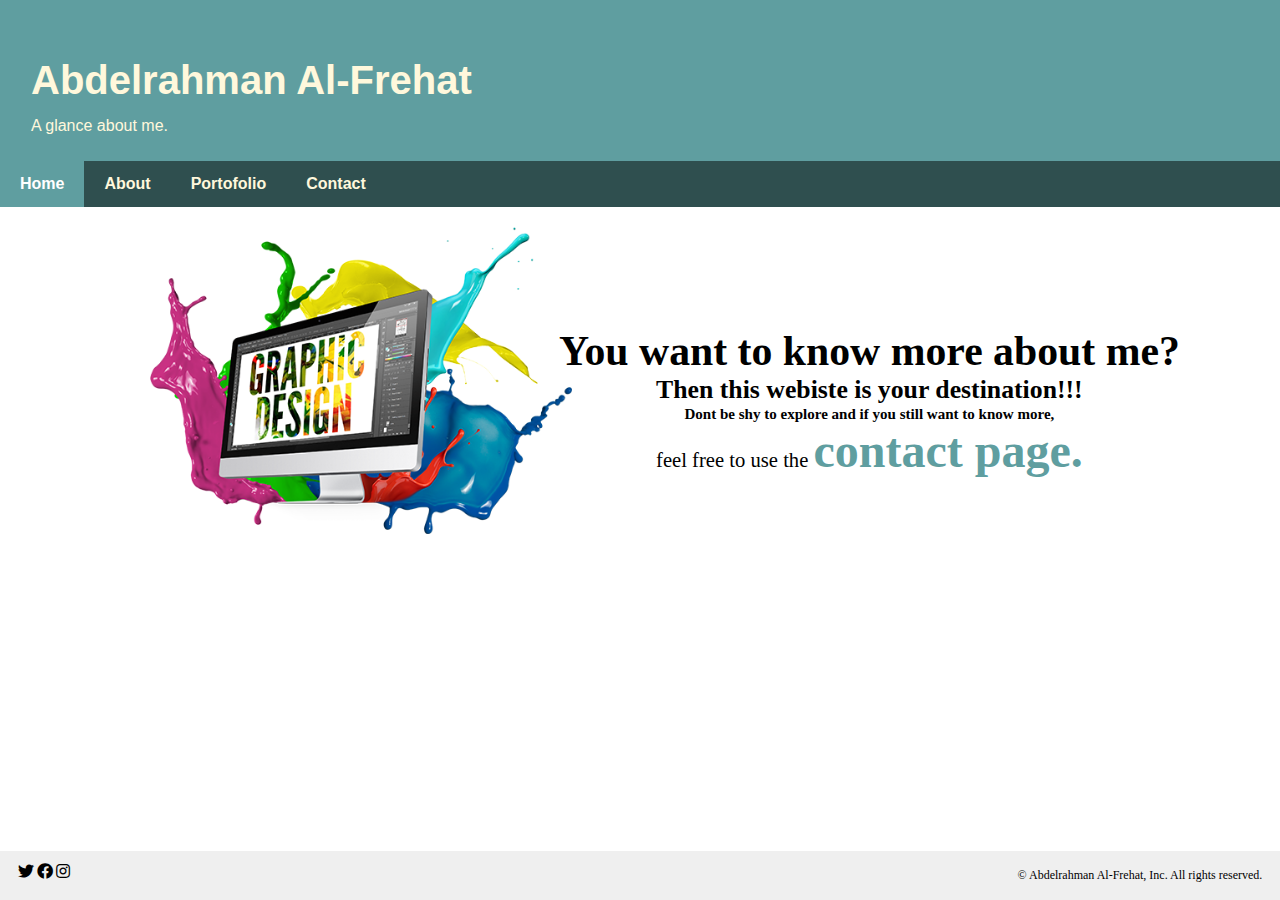
<file: index.html>
<!DOCTYPE html>
<html lang="en">
<head>
<title>Abdelrahman Al-Frehat</title>
<meta charset="UTF-8">
<meta name="viewport" content="width=device-width, initial-scale=1">
<link rel="stylesheet" type="text/css" href="css/style.css">
<link rel="stylesheet" href="https://cdnjs.cloudflare.com/ajax/libs/font-awesome/5.15.4/css/all.min.css" integrity="sha512-1ycn6IcaQQ40/MKBW2W4Rhis/DbILU74C1vSrLJxCq57o941Ym01SwNsOMqvEBFlcgUa6xLiPY/NS5R+E6ztJQ==" crossorigin="anonymous" referrerpolicy="no-referrer" />
</head>
<body>
<div class="header">
  <h1>Abdelrahman Al-Frehat</h1><p class="HomeHeaderText">A glance about me.</p>
</div>

<div class="navbar">
  <a class="activenav" href="index.html">Home</a>
  <a href="about.html">About</a>
  <a href="portofolio.html">Portofolio</a>
  <a href="contact.html">Contact</a>
</div>
 <div class="main">
   <img src="media/wphp.png" class="introimg">
   <div class="introdiv">
   	<label class="intro1">You want to know more about me?</label><br>
   	<label class="intro2">Then this webiste is your destination!!!</label><br>
   	<label class="intro3">Dont be shy to explore and if you still want to know more,</label><br>
   	<label class="intro4">feel free to use the </label><a class="intro5" href="contact.html">contact page.</a>
   </div>
  </div>

<div class="footer">
<div class="SMIcons">
  <a target="_blank" href="https://twitter.com/aboodfrehatt?lang=en"><i class="fab fa-twitter fa-lg"></i></a>
  <a target="_blank" href="https://web.facebook.com/abood.frehat"><i class="fab fa-facebook fa-lg"></i></a>
  <a target="_blank" href="https://www.instagram.com/abd_frehat/"><i class="fab fa-instagram fa-lg"></i></a>
  </div>
  <p class ="footerINC">© Abdelrahman Al-Frehat, Inc. All rights reserved.</p>
</div>

</body>
</html>
</file>
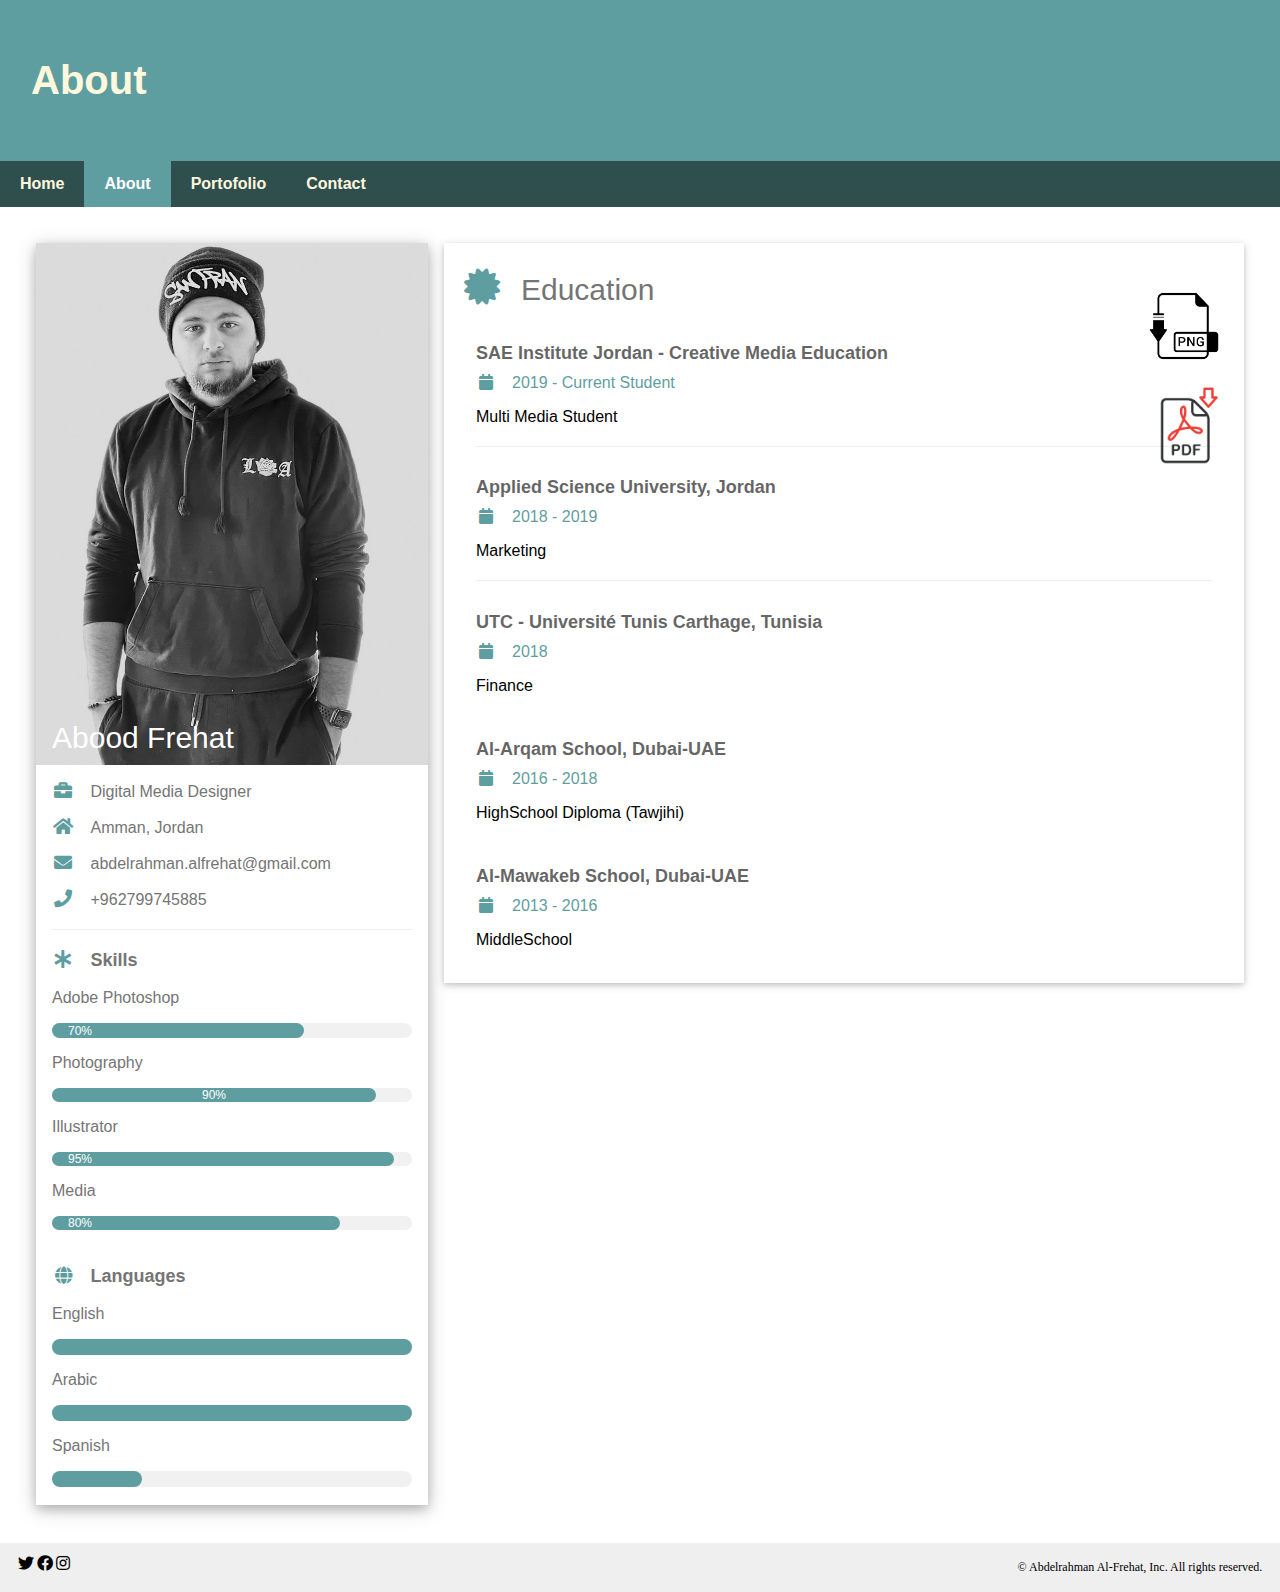
<file: about.html>
<!DOCTYPE html>
<html lang="en">
<head>
<title>About</title>
<meta charset="UTF-8">
<meta name="viewport" content="width=device-width, initial-scale=1">
<link rel="stylesheet" href="css/w3shoolsCSS.css">
<link rel='stylesheet' href='https://fonts.googleapis.com/css?family=Roboto'>
<link rel="stylesheet" href="https://cdnjs.cloudflare.com/ajax/libs/font-awesome/4.7.0/css/font-awesome.min.css">
<link rel="stylesheet" type="text/css" href="css/style.css">
<link rel="stylesheet" href="https://cdnjs.cloudflare.com/ajax/libs/font-awesome/5.15.4/css/all.min.css" integrity="sha512-1ycn6IcaQQ40/MKBW2W4Rhis/DbILU74C1vSrLJxCq57o941Ym01SwNsOMqvEBFlcgUa6xLiPY/NS5R+E6ztJQ==" crossorigin="anonymous" referrerpolicy="no-referrer" />

</head>
<body>
<div class="header">
  <h1>About</h1>
</div>

<div class="navbar">
  <a href="index.html">Home</a>
  <a class="activenav" href="about.html">About</a>
  <a href="portofolio.html">Portofolio</a>
  <a href="contact.html">Contact</a>
</div>
<div class="main">
<div class="DownloadDIV">
<a href="media/CV.png" target="_blank"><img class="DownloadICON1" src="media/PNGICO.png"></a>
<br><br>
<a href="media/CV.pdf" target="_blank"><img class="DownloadICON2" src="media/PDFICO.png"></a>
</div>
 <div class="w3-content w3-margin-top" style="max-width:1400px;">


  <div class="w3-row-padding">

    <div class="w3-third">
    
      <div class="w3-white w3-text-grey w3-card-4">
        <div class="w3-display-container">
          <img src="media/abood.jpeg" style="width:100%" alt="Avatar">
          <div class="w3-display-bottomleft w3-container w3-text-black">
            <h2 class="aboutpagename">Abood Frehat</h2>
          </div>
        </div>
        <div class="w3-container">
          <p><i class="fa fa-briefcase fa-fw w3-margin-right w3-large w3-text-teal"></i>Digital Media Designer</p>
          <p><i class="fa fa-home fa-fw w3-margin-right w3-large w3-text-teal"></i>Amman, Jordan</p>
          <p><i class="fa fa-envelope fa-fw w3-margin-right w3-large w3-text-teal"></i>abdelrahman.alfrehat@gmail.com</p>
          <p><i class="fa fa-phone fa-fw w3-margin-right w3-large w3-text-teal"></i>+962799745885</p>
          <hr>

          <p class="w3-large"><b><i class="fa fa-asterisk fa-fw w3-margin-right w3-text-teal"></i>Skills</b></p>
          <p>Adobe Photoshop</p>
          <div class="w3-light-grey w3-round-xlarge w3-small">
            <div class="w3-container w3-center w3-round-xlarge w3-teal" style="width:70%">70%</div>
          </div>
          <p>Photography</p>
          <div class="w3-light-grey w3-round-xlarge w3-small">
            <div class="w3-container w3-center w3-round-xlarge w3-teal" style="width:90%">
              <div class="w3-center w3-text-white">90%</div>
            </div>
          </div>
          <p>Illustrator</p>
          <div class="w3-light-grey w3-round-xlarge w3-small">
            <div class="w3-container w3-center w3-round-xlarge w3-teal" style="width:95%">95%</div>
          </div>
          <p>Media</p>
          <div class="w3-light-grey w3-round-xlarge w3-small">
            <div class="w3-container w3-center w3-round-xlarge w3-teal" style="width:80%">80%</div>
          </div>
          <br>

          <p class="w3-large w3-text-theme"><b><i class="fa fa-globe fa-fw w3-margin-right w3-text-teal"></i>Languages</b></p>
          <p>English</p>
          <div class="w3-light-grey w3-round-xlarge">
            <div class="w3-round-xlarge w3-teal" style="height:16px;width:100%"></div>
          </div>
          <p>Arabic</p>
          <div class="w3-light-grey w3-round-xlarge">
            <div class="w3-round-xlarge w3-teal" style="height:16px;width:100%"></div>
          </div>
          <p>Spanish</p>
          <div class="w3-light-grey w3-round-xlarge">
            <div class="w3-round-xlarge w3-teal" style="height:16px;width:25%"></div>
          </div>
          <br>
        </div>
      </div><br>

    </div>

    <div class="w3-twothird">

      <div class="w3-container w3-card w3-white">
        <h2 class="w3-text-grey w3-padding-16"><i class="fa fa-certificate fa-fw w3-margin-right w3-xxlarge w3-text-teal"></i>Education</h2>
        <div class="w3-container">
          <h5 class="w3-opacity"><b>SAE Institute Jordan - Creative Media Education </b></h5>
          <h6 class="w3-text-teal"><i class="fa fa-calendar fa-fw w3-margin-right"></i>2019 - Current Student</h6>
          <p>Multi Media Student </p>
          <hr>
        </div>
        <div class="w3-container">
          <h5 class="w3-opacity"><b>Applied Science University, Jordan</b></h5>
          <h6 class="w3-text-teal"><i class="fa fa-calendar fa-fw w3-margin-right"></i>2018 - 2019</h6>
          <p>Marketing</p>
          <hr>
        </div>
        <div class="w3-container">
          <h5 class="w3-opacity"><b>UTC - Université Tunis Carthage, Tunisia</b></h5>
          <h6 class="w3-text-teal"><i class="fa fa-calendar fa-fw w3-margin-right"></i>2018</h6>
          <p>Finance </p><br>
        </div>
        <div class="w3-container">
          <h5 class="w3-opacity"><b>Al-Arqam School, Dubai-UAE</b></h5>
          <h6 class="w3-text-teal"><i class="fa fa-calendar fa-fw w3-margin-right"></i>2016 - 2018</h6>
          <p>HighSchool Diploma (Tawjihi) </p><br>
        </div>
        <div class="w3-container">
          <h5 class="w3-opacity"><b>Al-Mawakeb School, Dubai-UAE</b></h5>
          <h6 class="w3-text-teal"><i class="fa fa-calendar fa-fw w3-margin-right"></i>2013 - 2016</h6>
          <p>MiddleSchool </p><br>
        </div>
      </div>

    </div>
    
  </div>
  
</div>
</div>
<div class="footer">
<div class="SMIcons">
  <a target="_blank" href="https://twitter.com/aboodfrehatt?lang=en"><i class="fab fa-twitter fa-lg"></i></a>
  <a target="_blank" href="https://web.facebook.com/abood.frehat"><i class="fab fa-facebook fa-lg"></i></a>
  <a target="_blank" href="https://www.instagram.com/abd_frehat/"><i class="fab fa-instagram fa-lg"></i></a>
  </div>
  <p class ="footerINC">© Abdelrahman Al-Frehat, Inc. All rights reserved.</p>
</div>

</body>
</html>
</file>
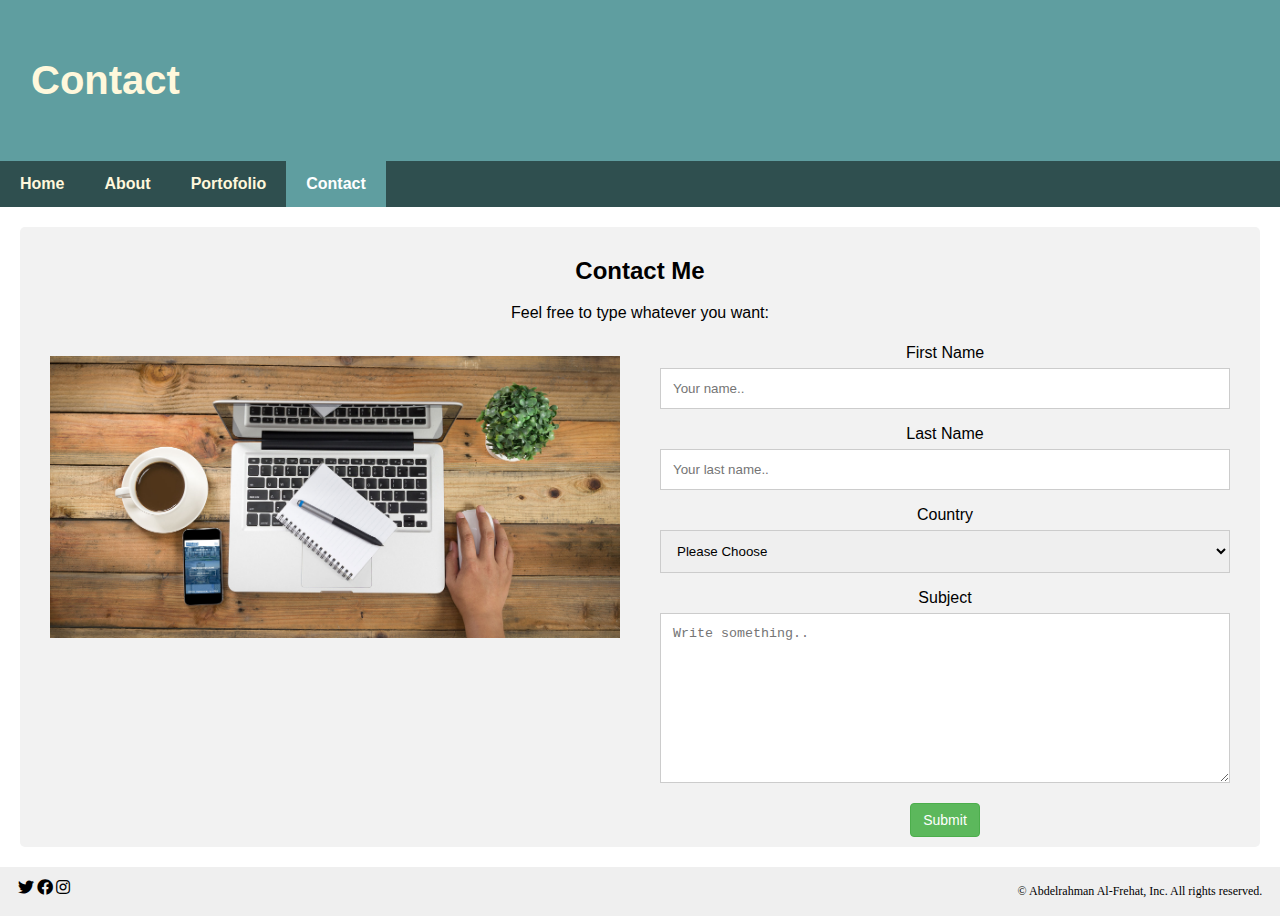
<file: contact.html>
<!DOCTYPE html>
<html lang="en">
<head>
<title>Contact</title>
<meta charset="UTF-8">
<meta name="viewport" content="width=device-width, initial-scale=1">
<link rel="stylesheet" type="text/css" href="css/style.css">
<link rel="stylesheet" href="https://cdnjs.cloudflare.com/ajax/libs/font-awesome/5.15.4/css/all.min.css" integrity="sha512-1ycn6IcaQQ40/MKBW2W4Rhis/DbILU74C1vSrLJxCq57o941Ym01SwNsOMqvEBFlcgUa6xLiPY/NS5R+E6ztJQ==" crossorigin="anonymous" referrerpolicy="no-referrer" />
</head>
<body>
<script>
function addtosubject() {
F_name=document.getElementById('fname').value;
L_name=document.getElementById('lname').value;
Country=document.getElementById('country').value;
spaces='\r\n\r\n\r\n\r\n\r\n\r\n\r\n\r\n';
subjecttext=spaces + "Best Regards, " + F_name +" "+ L_name + " from " + Country;
document.getElementById('subject').value=subjecttext;
}
</script>
<div class="header">
  <h1>Contact</h1>
</div>

<div class="navbar">
  <a href="index.html">Home</a>
  <a href="about.html">About</a>
  <a href="portofolio.html">Portofolio</a>
  <a class="activenav" href="contact.html">Contact</a>
</div>
 <div class="main">
   <div class="container">
  <div style="text-align:center">
    <h2>Contact Me</h2>
    <p>Feel free to type whatever you want:</p>
  </div>
  <div class="row">
    <div class="column">
      <img src="media/contact.jpg" class="ContactImg">
    </div>
    <div class="column">
      <form action="thanks.html" method="POST" onsubmit="document.getElementById('submitbutton').disabled=true;return true;">
        <label for="fname">First Name</label>
        <input type="text" id="fname" name="firstname" placeholder="Your name.." onchange="addtosubject();" required>
        <label for="lname">Last Name</label>
        <input type="text" id="lname" name="lastname" placeholder="Your last name.." onchange="addtosubject();" required>
        <label for="country">Country</label>
        <select id="country" name="country" onchange="addtosubject();" required>
          <option value="">Please Choose</option>
          <option value="Afganistan">Afghanistan</option>
   <option value="Albania">Albania</option>
   <option value="Algeria">Algeria</option>
   <option value="American Samoa">American Samoa</option>
   <option value="Andorra">Andorra</option>
   <option value="Angola">Angola</option>
   <option value="Anguilla">Anguilla</option>
   <option value="Antigua & Barbuda">Antigua & Barbuda</option>
   <option value="Argentina">Argentina</option>
   <option value="Armenia">Armenia</option>
   <option value="Aruba">Aruba</option>
   <option value="Australia">Australia</option>
   <option value="Austria">Austria</option>
   <option value="Azerbaijan">Azerbaijan</option>
   <option value="Bahamas">Bahamas</option>
   <option value="Bahrain">Bahrain</option>
   <option value="Bangladesh">Bangladesh</option>
   <option value="Barbados">Barbados</option>
   <option value="Belarus">Belarus</option>
   <option value="Belgium">Belgium</option>
   <option value="Belize">Belize</option>
   <option value="Benin">Benin</option>
   <option value="Bermuda">Bermuda</option>
   <option value="Bhutan">Bhutan</option>
   <option value="Bolivia">Bolivia</option>
   <option value="Bonaire">Bonaire</option>
   <option value="Bosnia & Herzegovina">Bosnia & Herzegovina</option>
   <option value="Botswana">Botswana</option>
   <option value="Brazil">Brazil</option>
   <option value="British Indian Ocean Ter">British Indian Ocean Ter</option>
   <option value="Brunei">Brunei</option>
   <option value="Bulgaria">Bulgaria</option>
   <option value="Burkina Faso">Burkina Faso</option>
   <option value="Burundi">Burundi</option>
   <option value="Cambodia">Cambodia</option>
   <option value="Cameroon">Cameroon</option>
   <option value="Canada">Canada</option>
   <option value="Canary Islands">Canary Islands</option>
   <option value="Cape Verde">Cape Verde</option>
   <option value="Cayman Islands">Cayman Islands</option>
   <option value="Central African Republic">Central African Republic</option>
   <option value="Chad">Chad</option>
   <option value="Channel Islands">Channel Islands</option>
   <option value="Chile">Chile</option>
   <option value="China">China</option>
   <option value="Christmas Island">Christmas Island</option>
   <option value="Cocos Island">Cocos Island</option>
   <option value="Colombia">Colombia</option>
   <option value="Comoros">Comoros</option>
   <option value="Congo">Congo</option>
   <option value="Cook Islands">Cook Islands</option>
   <option value="Costa Rica">Costa Rica</option>
   <option value="Cote DIvoire">Cote DIvoire</option>
   <option value="Croatia">Croatia</option>
   <option value="Cuba">Cuba</option>
   <option value="Curaco">Curacao</option>
   <option value="Cyprus">Cyprus</option>
   <option value="Czech Republic">Czech Republic</option>
   <option value="Denmark">Denmark</option>
   <option value="Djibouti">Djibouti</option>
   <option value="Dominica">Dominica</option>
   <option value="Dominican Republic">Dominican Republic</option>
   <option value="East Timor">East Timor</option>
   <option value="Ecuador">Ecuador</option>
   <option value="Egypt">Egypt</option>
   <option value="El Salvador">El Salvador</option>
   <option value="Equatorial Guinea">Equatorial Guinea</option>
   <option value="Eritrea">Eritrea</option>
   <option value="Estonia">Estonia</option>
   <option value="Ethiopia">Ethiopia</option>
   <option value="Falkland Islands">Falkland Islands</option>
   <option value="Faroe Islands">Faroe Islands</option>
   <option value="Fiji">Fiji</option>
   <option value="Finland">Finland</option>
   <option value="France">France</option>
   <option value="French Guiana">French Guiana</option>
   <option value="French Polynesia">French Polynesia</option>
   <option value="French Southern Ter">French Southern Ter</option>
   <option value="Gabon">Gabon</option>
   <option value="Gambia">Gambia</option>
   <option value="Georgia">Georgia</option>
   <option value="Germany">Germany</option>
   <option value="Ghana">Ghana</option>
   <option value="Gibraltar">Gibraltar</option>
   <option value="Great Britain">Great Britain</option>
   <option value="Greece">Greece</option>
   <option value="Greenland">Greenland</option>
   <option value="Grenada">Grenada</option>
   <option value="Guadeloupe">Guadeloupe</option>
   <option value="Guam">Guam</option>
   <option value="Guatemala">Guatemala</option>
   <option value="Guinea">Guinea</option>
   <option value="Guyana">Guyana</option>
   <option value="Haiti">Haiti</option>
   <option value="Hawaii">Hawaii</option>
   <option value="Honduras">Honduras</option>
   <option value="Hong Kong">Hong Kong</option>
   <option value="Hungary">Hungary</option>
   <option value="Iceland">Iceland</option>
   <option value="Indonesia">Indonesia</option>
   <option value="India">India</option>
   <option value="Iran">Iran</option>
   <option value="Iraq">Iraq</option>
   <option value="Ireland">Ireland</option>
   <option value="Isle of Man">Isle of Man</option>
   <option value="Israel">Israel</option>
   <option value="Italy">Italy</option>
   <option value="Jamaica">Jamaica</option>
   <option value="Japan">Japan</option>
   <option value="Jordan">Jordan</option>
   <option value="Kazakhstan">Kazakhstan</option>
   <option value="Kenya">Kenya</option>
   <option value="Kiribati">Kiribati</option>
   <option value="Korea North">Korea North</option>
   <option value="Korea Sout">Korea South</option>
   <option value="Kuwait">Kuwait</option>
   <option value="Kyrgyzstan">Kyrgyzstan</option>
   <option value="Laos">Laos</option>
   <option value="Latvia">Latvia</option>
   <option value="Lebanon">Lebanon</option>
   <option value="Lesotho">Lesotho</option>
   <option value="Liberia">Liberia</option>
   <option value="Libya">Libya</option>
   <option value="Liechtenstein">Liechtenstein</option>
   <option value="Lithuania">Lithuania</option>
   <option value="Luxembourg">Luxembourg</option>
   <option value="Macau">Macau</option>
   <option value="Macedonia">Macedonia</option>
   <option value="Madagascar">Madagascar</option>
   <option value="Malaysia">Malaysia</option>
   <option value="Malawi">Malawi</option>
   <option value="Maldives">Maldives</option>
   <option value="Mali">Mali</option>
   <option value="Malta">Malta</option>
   <option value="Marshall Islands">Marshall Islands</option>
   <option value="Martinique">Martinique</option>
   <option value="Mauritania">Mauritania</option>
   <option value="Mauritius">Mauritius</option>
   <option value="Mayotte">Mayotte</option>
   <option value="Mexico">Mexico</option>
   <option value="Midway Islands">Midway Islands</option>
   <option value="Moldova">Moldova</option>
   <option value="Monaco">Monaco</option>
   <option value="Mongolia">Mongolia</option>
   <option value="Montserrat">Montserrat</option>
   <option value="Morocco">Morocco</option>
   <option value="Mozambique">Mozambique</option>
   <option value="Myanmar">Myanmar</option>
   <option value="Nambia">Nambia</option>
   <option value="Nauru">Nauru</option>
   <option value="Nepal">Nepal</option>
   <option value="Netherland Antilles">Netherland Antilles</option>
   <option value="Netherlands">Netherlands (Holland, Europe)</option>
   <option value="Nevis">Nevis</option>
   <option value="New Caledonia">New Caledonia</option>
   <option value="New Zealand">New Zealand</option>
   <option value="Nicaragua">Nicaragua</option>
   <option value="Niger">Niger</option>
   <option value="Nigeria">Nigeria</option>
   <option value="Niue">Niue</option>
   <option value="Norfolk Island">Norfolk Island</option>
   <option value="Norway">Norway</option>
   <option value="Oman">Oman</option>
   <option value="Pakistan">Pakistan</option>
   <option value="Palau Island">Palau Island</option>
   <option value="Palestine">Palestine</option>
   <option value="Panama">Panama</option>
   <option value="Papua New Guinea">Papua New Guinea</option>
   <option value="Paraguay">Paraguay</option>
   <option value="Peru">Peru</option>
   <option value="Phillipines">Philippines</option>
   <option value="Pitcairn Island">Pitcairn Island</option>
   <option value="Poland">Poland</option>
   <option value="Portugal">Portugal</option>
   <option value="Puerto Rico">Puerto Rico</option>
   <option value="Qatar">Qatar</option>
   <option value="Republic of Montenegro">Republic of Montenegro</option>
   <option value="Republic of Serbia">Republic of Serbia</option>
   <option value="Reunion">Reunion</option>
   <option value="Romania">Romania</option>
   <option value="Russia">Russia</option>
   <option value="Rwanda">Rwanda</option>
   <option value="St Barthelemy">St Barthelemy</option>
   <option value="St Eustatius">St Eustatius</option>
   <option value="St Helena">St Helena</option>
   <option value="St Kitts-Nevis">St Kitts-Nevis</option>
   <option value="St Lucia">St Lucia</option>
   <option value="St Maarten">St Maarten</option>
   <option value="St Pierre & Miquelon">St Pierre & Miquelon</option>
   <option value="St Vincent & Grenadines">St Vincent & Grenadines</option>
   <option value="Saipan">Saipan</option>
   <option value="Samoa">Samoa</option>
   <option value="Samoa American">Samoa American</option>
   <option value="San Marino">San Marino</option>
   <option value="Sao Tome & Principe">Sao Tome & Principe</option>
   <option value="Saudi Arabia">Saudi Arabia</option>
   <option value="Senegal">Senegal</option>
   <option value="Seychelles">Seychelles</option>
   <option value="Sierra Leone">Sierra Leone</option>
   <option value="Singapore">Singapore</option>
   <option value="Slovakia">Slovakia</option>
   <option value="Slovenia">Slovenia</option>
   <option value="Solomon Islands">Solomon Islands</option>
   <option value="Somalia">Somalia</option>
   <option value="South Africa">South Africa</option>
   <option value="Spain">Spain</option>
   <option value="Sri Lanka">Sri Lanka</option>
   <option value="Sudan">Sudan</option>
   <option value="Suriname">Suriname</option>
   <option value="Swaziland">Swaziland</option>
   <option value="Sweden">Sweden</option>
   <option value="Switzerland">Switzerland</option>
   <option value="Syria">Syria</option>
   <option value="Tahiti">Tahiti</option>
   <option value="Taiwan">Taiwan</option>
   <option value="Tajikistan">Tajikistan</option>
   <option value="Tanzania">Tanzania</option>
   <option value="Thailand">Thailand</option>
   <option value="Togo">Togo</option>
   <option value="Tokelau">Tokelau</option>
   <option value="Tonga">Tonga</option>
   <option value="Trinidad & Tobago">Trinidad & Tobago</option>
   <option value="Tunisia">Tunisia</option>
   <option value="Turkey">Turkey</option>
   <option value="Turkmenistan">Turkmenistan</option>
   <option value="Turks & Caicos Is">Turks & Caicos Is</option>
   <option value="Tuvalu">Tuvalu</option>
   <option value="Uganda">Uganda</option>
   <option value="United Kingdom">United Kingdom</option>
   <option value="Ukraine">Ukraine</option>
   <option value="United Arab Erimates">United Arab Emirates</option>
   <option value="United States of America">United States of America</option>
   <option value="Uraguay">Uruguay</option>
   <option value="Uzbekistan">Uzbekistan</option>
   <option value="Vanuatu">Vanuatu</option>
   <option value="Vatican City State">Vatican City State</option>
   <option value="Venezuela">Venezuela</option>
   <option value="Vietnam">Vietnam</option>
   <option value="Virgin Islands (Brit)">Virgin Islands (Brit)</option>
   <option value="Virgin Islands (USA)">Virgin Islands (USA)</option>
   <option value="Wake Island">Wake Island</option>
   <option value="Wallis & Futana Is">Wallis & Futana Is</option>
   <option value="Yemen">Yemen</option>
   <option value="Zaire">Zaire</option>
   <option value="Zambia">Zambia</option>
   <option value="Zimbabwe">Zimbabwe</option>
        </select>
        <label for="subject">Subject</label>
        <textarea id="subject" name="subject" placeholder="Write something.." class="textareasubject" required></textarea>
        <!-- <input id="submitbutton" type="submit" value="Submit">Remove Comment For Post Method This was commented for GitHub Demo-->
        <!-- Also remove from here -->
        <style>
          .btn  {
            display: inline-block;
            margin-bottom: 0;
            font-weight: 400;
            text-align: center;
            white-space: nowrap;
            vertical-align: middle;
            -ms-touch-action: manipulation;
            touch-action: manipulation;
            cursor: pointer;
            background-image: none;
            border: 1px solid transparent;
            padding: 6px 12px;
            font-size: 14px;
            line-height: 1.42857143;
            border-radius: 4px;
            -webkit-user-select: none;
            -moz-user-select: none;
            -ms-user-select: none;
            user-select: none;
          }
          .btn-success {
            color: #fff;
            background-color: #5cb85c;
            border-color: #4cae4c;
          }
        </style>
        <button class="btn btn-success" onclick="location.href = 'thanks.html';">Submit</button>
        <!-- to here -->
      </form>
    </div>
  </div>
</div>
  </div>

<div class="footer">
<div class="SMIcons">
  <a target="_blank" href="https://twitter.com/aboodfrehatt?lang=en"><i class="fab fa-twitter fa-lg"></i></a>
  <a target="_blank" href="https://web.facebook.com/abood.frehat"><i class="fab fa-facebook fa-lg"></i></a>
  <a target="_blank" href="https://www.instagram.com/abd_frehat/"><i class="fab fa-instagram fa-lg"></i></a>
  </div>
  <p class ="footerINC">© Abdelrahman Al-Frehat, Inc. All rights reserved.</p>
</div>

</body>
</html>
</file>
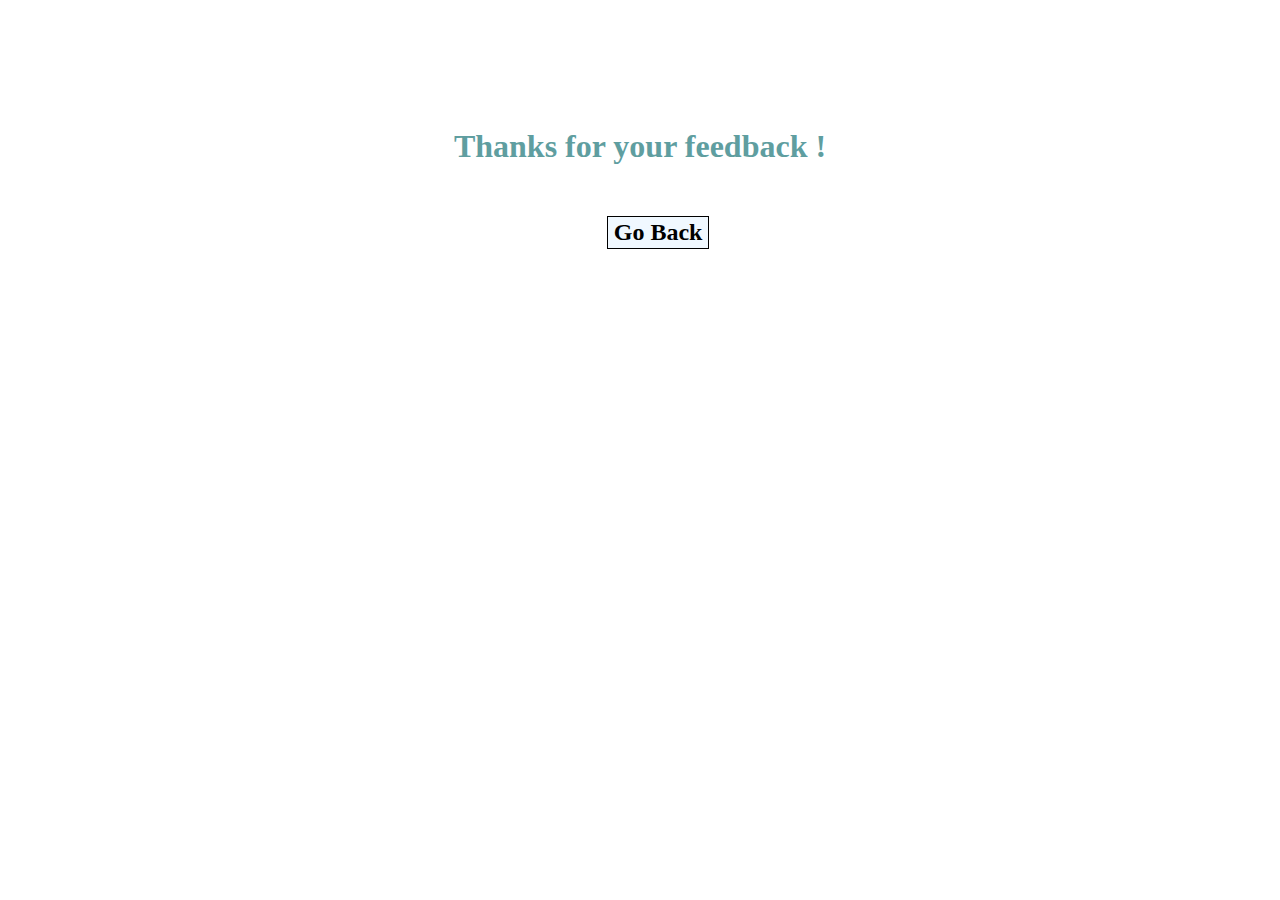
<file: thanks.html>
<!DOCTYPE html>
<html>
<head>
	<meta charset="utf-8">
	<link rel="stylesheet" type="text/css" href="css/style.css">
	<meta name="viewport" content="width=device-width, initial-scale=1">
	<title>Thanks!</title>
</head>
<body>
<b class="feedback">Thanks for your feedback !</b>
<a class="feedbutton" href="index.html">Go Back</a>
</body>
</html>
</file>
<file: css/style.css>
* {
  box-sizing: border-box !important;
}

body {
  font-family: Arial, Helvetica, sans-serif;
  margin: 0;
  height: 100vh;
  display:flex; 
  flex-direction:column;
}

.header {
      padding: 31px !important;
      text-align: left;
      background: cadetblue;
      color: cornsilk;
}

.header h1 {
  font-size: 40px;
}

.navbar {
  background-color: darkslategrey;
}

.navbar a {
  float: left;
  display: block;
  color: cornsilk;
  text-align: center;
  padding: 14px 20px;
  text-decoration: none;
  font-weight:600 !important;
}

.navbar a:hover {
  background-color: #ddd;
  color: black;
}

.main {   
  -ms-flex: 70%;
  flex: 70%;
  background-color: white;
  padding: 20px;
  text-align: center;

}
.mainP {   
  -ms-flex: 70%;
  flex: 70%;
  background-color: white;
  padding: 20px;
  text-align: center;
  margin-left:10%;

}

.footer {
    padding: 5px;
    text-align: center;
    background: #ddd;
    background-color: #efefef;
    margin-top:auto; 
}

@media screen and (max-width: 700px) {
  .row {   
    flex-direction: column;
  }
}

@media screen and (max-width: 400px) {
  .navbar a {
    float: none;
    width: 100%;
  }
}

.activenav {
  background-color: cadetblue !important;
  color:white !important;
  font-weight:bold !important;
}

.intro1{
      font-weight: bolder;
    font-size: 261%;
    font-family: cursive;
}

.intro2{
      font-family: cursive;
    font-size: 161%;
    font-weight: 700;
}

.intro3{
      font-size: 94%;
    font-family: cursive;
    font-weight: 600;
}

.intro4{
      font-family: cursive;
    font-size: 129%;
    font-weight: lighter;
  
}
.intro5{
    font-family: "Comic Sans MS", "Comic Sans", cursive;
    font-weight: bolder;
    font-size: xxx-large;
    text-decoration: none;
    color: cadetblue;
  
}
.intro5:hover{
    font-family: "Comic Sans MS", "Comic Sans", cursive;
    font-weight: bolder;
    font-size: xxx-large;
    text-decoration: none;
    color: black;
  
}
.introimg{
      margin-left: -45%;
    height: auto;
    width: 34%;
}
.introdiv {
    margin-top: -17%;
    margin-left: 37%;
}
.footerINC {
	font-family: cursive;
	float:right;
	font-size:12px;
	margin-right:1%;
}
.SMIcons {
	margin-left:1%;
	float:left;
	font-family: cursive;
	font-size:12px;
	margin-top:0.7%;
	
}
.SMIcons a {color:black;}
.SMIcons a:visited {color:black;} 
.SMIcons a:hover {color:cadetblue;}   
.SMIcons a:active {color:black;}  

.HomeHeaderText {
	position:absolute;
	margin-top:-1%;
}
input[type=text], select, textarea {
  width: 100%;
  padding: 12px;
  border: 1px solid #ccc;
  margin-top: 6px;
  margin-bottom: 16px;
  resize: vertical;
}

input[type=submit] {
  background-color: cadetblue;
  color: white;
  padding: 12px 20px;
  border: none;
  cursor: pointer;
}

input[type=submit]:hover {
  opacity:0.5;
}

.container {
  border-radius: 5px;
  background-color: #f2f2f2;
  padding: 10px;
}
.column {
  float: left;
  width: 50%;
  margin-top: 6px;
  padding: 0px 20px;
}

.row:after {
  content: "";
  display: table;
  clear: both;
}
.aboutpagename {
  color: white;
}

.feedback{
  font-family: cursive;
  font-size: xx-large;
  text-align: center;
  margin-top: 10%;
  color: cadetblue;
}
.feedbutton {
    text-decoration: none;
    background-color: aliceblue;
    color: black;
    padding: 2px 6px 2px 6px;
    border-top: 1px solid black;
    border-right: 1px solid black;
    border-bottom: 1px solid black;
    border-left: 1px solid black;
    width: max-content;
    margin-left: 47.4%;
    margin-top: 4%;
    font-size: x-large;
    font-family: cursive;
    font-weight: bold;
}
.textareasubject {
  height:170px;
}
.ContactImg {
  width:100%;
  margin-top: 2%;
}

/*Portofolio*/
.rowP {
	margin-top:1%;
  display: flex;
  flex-wrap: wrap;
  padding: 0 4px;
}

.columnP {
  flex: 100%;
  max-width: 100%;
}
.columnP a{
  text-decoration:none;
}
.columnP b{
  color:white;
  float:left;
  margin-left:1%;
}
.columnP img {
  vertical-align: middle;
}

.containerP {
  position: relative;
  width: 65%;
  background: linear-gradient(180deg, black 11%, transparent 0%);
}

.imageP {
  display: block;
  width: 100%;
  height: auto;
}
.overlayP {
  position: absolute;
  top: 0;
  bottom: 0;
  left: 0;
  right: 0;
  height: 100%;
  width: 100%;
  opacity: 0;
  transition: 0.5s ease;
  background-color: black;
}

.containerP:hover .overlayP {
  opacity: 0.5;
}

.textP {
  color: white;
  font-size: 20px;
  position: absolute;
  top: 50%;
  left: 50%;
  transform: translate(-50%, -50%);
  -ms-transform: translate(-50%, -50%);
  text-align: center;
  font-size:16px;
}

@media only screen and (min-width: 480px) {
    .columnP {
      flex: 50%;
      max-width: 50%;
    }
}

@media only screen and (min-width: 1024px) {
    .columnP {
      flex: 33.3%;
      max-width: 33.3%;
    }
}
/*Portofolio*/

.DownloadICON1 {
	width:70px;
	height:70px;
}
.DownloadICON2 {
	width:100px;
	height:100px;
}
.DownloadDIV {
	position:absolute;
	margin-left:87%;
	margin-top:5%;
}
</file>
<file: css/w3shoolsCSS.css>
/* W3.CSS 4.15 December 2020 by Jan Egil and Borge Refsnes */
html{box-sizing:border-box}*,*:before,*:after{box-sizing:inherit}
/* Extract from normalize.css by Nicolas Gallagher and Jonathan Neal git.io/normalize */
html{-ms-text-size-adjust:100%;-webkit-text-size-adjust:100%}body{margin:0}
article,aside,details,figcaption,figure,footer,header,main,menu,nav,section{display:block}summary{display:list-item}
audio,canvas,progress,video{display:inline-block}progress{vertical-align:baseline}
audio:not([controls]){display:none;height:0}[hidden],template{display:none}
a{background-color:transparent}a:active,a:hover{outline-width:0}
abbr[title]{border-bottom:none;text-decoration:underline;text-decoration:underline dotted}
b,strong{font-weight:bolder}dfn{font-style:italic}mark{background:#ff0;color:#000}
small{font-size:80%}sub,sup{font-size:75%;line-height:0;position:relative;vertical-align:baseline}
sub{bottom:-0.25em}sup{top:-0.5em}figure{margin:1em 40px}img{border-style:none}
code,kbd,pre,samp{font-family:monospace,monospace;font-size:1em}hr{box-sizing:content-box;height:0;overflow:visible}
button,input,select,textarea,optgroup{font:inherit;margin:0}optgroup{font-weight:bold}
button,input{overflow:visible}button,select{text-transform:none}
button,[type=button],[type=reset],[type=submit]{-webkit-appearance:button}
button::-moz-focus-inner,[type=button]::-moz-focus-inner,[type=reset]::-moz-focus-inner,[type=submit]::-moz-focus-inner{border-style:none;padding:0}
button:-moz-focusring,[type=button]:-moz-focusring,[type=reset]:-moz-focusring,[type=submit]:-moz-focusring{outline:1px dotted ButtonText}
fieldset{border:1px solid #c0c0c0;margin:0 2px;padding:.35em .625em .75em}
legend{color:inherit;display:table;max-width:100%;padding:0;white-space:normal}textarea{overflow:auto}
[type=checkbox],[type=radio]{padding:0}
[type=number]::-webkit-inner-spin-button,[type=number]::-webkit-outer-spin-button{height:auto}
[type=search]{-webkit-appearance:textfield;outline-offset:-2px}
[type=search]::-webkit-search-decoration{-webkit-appearance:none}
::-webkit-file-upload-button{-webkit-appearance:button;font:inherit}
/* End extract */
h2{font-size:30px}h3{font-size:24px}h4{font-size:20px}h5{font-size:18px}h6{font-size:16px}
.w3-serif{font-family:serif}.w3-sans-serif{font-family:sans-serif}.w3-cursive{font-family:cursive}.w3-monospace{font-family:monospace}
h2,h3,h4,h5,h6{font-family:"Segoe UI",Arial,sans-serif;font-weight:400;margin:10px 0}.w3-wide{letter-spacing:4px}
hr{border:0;border-top:1px solid #eee;margin:20px 0}
.w3-image{max-width:100%;height:auto}img{vertical-align:middle}a{color:inherit}
.w3-table,.w3-table-all{border-collapse:collapse;border-spacing:0;width:100%;display:table}.w3-table-all{border:1px solid #ccc}
.w3-bordered tr,.w3-table-all tr{border-bottom:1px solid #ddd}.w3-striped tbody tr:nth-child(even){background-color:#f1f1f1}
.w3-table-all tr:nth-child(odd){background-color:#fff}.w3-table-all tr:nth-child(even){background-color:#f1f1f1}
.w3-hoverable tbody tr:hover,.w3-ul.w3-hoverable li:hover{background-color:#ccc}.w3-centered tr th,.w3-centered tr td{text-align:center}
.w3-table td,.w3-table th,.w3-table-all td,.w3-table-all th{padding:8px 8px;display:table-cell;text-align:left;vertical-align:top}
.w3-table th:first-child,.w3-table td:first-child,.w3-table-all th:first-child,.w3-table-all td:first-child{padding-left:16px}
.w3-btn,.w3-button{border:none;display:inline-block;padding:8px 16px;vertical-align:middle;overflow:hidden;text-decoration:none;color:inherit;background-color:inherit;text-align:center;cursor:pointer;white-space:nowrap}
.w3-btn:hover{box-shadow:0 8px 16px 0 rgba(0,0,0,0.2),0 6px 20px 0 rgba(0,0,0,0.19)}
.w3-btn,.w3-button{-webkit-touch-callout:none;-webkit-user-select:none;-khtml-user-select:none;-moz-user-select:none;-ms-user-select:none;user-select:none}   
.w3-disabled,.w3-btn:disabled,.w3-button:disabled{cursor:not-allowed;opacity:0.3}.w3-disabled *,:disabled *{pointer-events:none}
.w3-btn.w3-disabled:hover,.w3-btn:disabled:hover{box-shadow:none}
.w3-badge,.w3-tag{background-color:#000;color:#fff;display:inline-block;padding-left:8px;padding-right:8px;text-align:center}.w3-badge{border-radius:50%}
.w3-ul{list-style-type:none;padding:0;margin:0}.w3-ul li{padding:8px 16px;border-bottom:1px solid #ddd}.w3-ul li:last-child{border-bottom:none}
.w3-tooltip,.w3-display-container{position:relative}.w3-tooltip .w3-text{display:none}.w3-tooltip:hover .w3-text{display:inline-block}
.w3-ripple:active{opacity:0.5}.w3-ripple{transition:opacity 0s}
.w3-input{padding:8px;display:block;border:none;border-bottom:1px solid #ccc;width:100%}
.w3-select{padding:9px 0;width:100%;border:none;border-bottom:1px solid #ccc}
.w3-dropdown-click,.w3-dropdown-hover{position:relative;display:inline-block;cursor:pointer}
.w3-dropdown-hover:hover .w3-dropdown-content{display:block}
.w3-dropdown-hover:first-child,.w3-dropdown-click:hover{background-color:#ccc;color:#000}
.w3-dropdown-hover:hover > .w3-button:first-child,.w3-dropdown-click:hover > .w3-button:first-child{background-color:#ccc;color:#000}
.w3-dropdown-content{cursor:auto;color:#000;background-color:#fff;display:none;position:absolute;min-width:160px;margin:0;padding:0;z-index:1}
.w3-check,.w3-radio{width:24px;height:24px;position:relative;top:6px}
.w3-sidebar{height:100%;width:200px;background-color:#fff;position:fixed!important;z-index:1;overflow:auto}
.w3-bar-block .w3-dropdown-hover,.w3-bar-block .w3-dropdown-click{width:100%}
.w3-bar-block .w3-dropdown-hover .w3-dropdown-content,.w3-bar-block .w3-dropdown-click .w3-dropdown-content{min-width:100%}
.w3-bar-block .w3-dropdown-hover .w3-button,.w3-bar-block .w3-dropdown-click .w3-button{width:100%;text-align:left;padding:8px 16px}
.w3-main,#main{transition:margin-left .4s}
.w3-modal{z-index:3;display:none;padding-top:100px;position:fixed;left:0;top:0;width:100%;height:100%;overflow:auto;background-color:rgb(0,0,0);background-color:rgba(0,0,0,0.4)}
.w3-modal-content{margin:auto;background-color:#fff;position:relative;padding:0;outline:0;width:600px}
.w3-bar{width:100%;overflow:hidden}.w3-center .w3-bar{display:inline-block;width:auto}
.w3-bar .w3-bar-item{padding:8px 16px;float:left;width:auto;border:none;display:block;outline:0}
.w3-bar .w3-dropdown-hover,.w3-bar .w3-dropdown-click{position:static;float:left}
.w3-bar .w3-button{white-space:normal}
.w3-bar-block .w3-bar-item{width:100%;display:block;padding:8px 16px;text-align:left;border:none;white-space:normal;float:none;outline:0}
.w3-bar-block.w3-center .w3-bar-item{text-align:center}.w3-block{display:block;width:100%}
.w3-responsive{display:block;overflow-x:auto}
.w3-container:after,.w3-container:before,.w3-panel:after,.w3-panel:before,.w3-row:after,.w3-row:before,.w3-row-padding:after,.w3-row-padding:before,
.w3-cell-row:before,.w3-cell-row:after,.w3-clear:after,.w3-clear:before,.w3-bar:before,.w3-bar:after{content:"";display:table;clear:both}
.w3-col,.w3-half,.w3-third,.w3-twothird,.w3-threequarter,.w3-quarter{float:left;width:100%}
.w3-col.s1{width:8.33333%}.w3-col.s2{width:16.66666%}.w3-col.s3{width:24.99999%}.w3-col.s4{width:33.33333%}
.w3-col.s5{width:41.66666%}.w3-col.s6{width:49.99999%}.w3-col.s7{width:58.33333%}.w3-col.s8{width:66.66666%}
.w3-col.s9{width:74.99999%}.w3-col.s10{width:83.33333%}.w3-col.s11{width:91.66666%}.w3-col.s12{width:99.99999%}
@media (min-width:601px){.w3-col.m1{width:8.33333%}.w3-col.m2{width:16.66666%}.w3-col.m3,.w3-quarter{width:24.99999%}.w3-col.m4,.w3-third{width:33.33333%}
.w3-col.m5{width:41.66666%}.w3-col.m6,.w3-half{width:49.99999%}.w3-col.m7{width:58.33333%}.w3-col.m8,.w3-twothird{width:66.66666%}
.w3-col.m9,.w3-threequarter{width:74.99999%}.w3-col.m10{width:83.33333%}.w3-col.m11{width:91.66666%}.w3-col.m12{width:99.99999%}}
@media (min-width:993px){.w3-col.l1{width:8.33333%}.w3-col.l2{width:16.66666%}.w3-col.l3{width:24.99999%}.w3-col.l4{width:33.33333%}
.w3-col.l5{width:41.66666%}.w3-col.l6{width:49.99999%}.w3-col.l7{width:58.33333%}.w3-col.l8{width:66.66666%}
.w3-col.l9{width:74.99999%}.w3-col.l10{width:83.33333%}.w3-col.l11{width:91.66666%}.w3-col.l12{width:99.99999%}}
.w3-rest{overflow:hidden}.w3-stretch{margin-left:-16px;margin-right:-16px}
.w3-content,.w3-auto{margin-left:auto;margin-right:auto}.w3-content{max-width:980px}.w3-auto{max-width:1140px}
.w3-cell-row{display:table;width:100%}.w3-cell{display:table-cell}
.w3-cell-top{vertical-align:top}.w3-cell-middle{vertical-align:middle}.w3-cell-bottom{vertical-align:bottom}
.w3-hide{display:none!important}.w3-show-block,.w3-show{display:block!important}.w3-show-inline-block{display:inline-block!important}
@media (max-width:1205px){.w3-auto{max-width:95%}}
@media (max-width:600px){.w3-modal-content{margin:0 10px;width:auto!important}.w3-modal{padding-top:30px}
.w3-dropdown-hover.w3-mobile .w3-dropdown-content,.w3-dropdown-click.w3-mobile .w3-dropdown-content{position:relative}	
.w3-hide-small{display:none!important}.w3-mobile{display:block;width:100%!important}.w3-bar-item.w3-mobile,.w3-dropdown-hover.w3-mobile,.w3-dropdown-click.w3-mobile{text-align:center}
.w3-dropdown-hover.w3-mobile,.w3-dropdown-hover.w3-mobile .w3-btn,.w3-dropdown-hover.w3-mobile .w3-button,.w3-dropdown-click.w3-mobile,.w3-dropdown-click.w3-mobile .w3-btn,.w3-dropdown-click.w3-mobile .w3-button{width:100%}}
@media (max-width:768px){.w3-modal-content{width:500px}.w3-modal{padding-top:50px}}
@media (min-width:993px){.w3-modal-content{width:900px}.w3-hide-large{display:none!important}.w3-sidebar.w3-collapse{display:block!important}}
@media (max-width:992px) and (min-width:601px){.w3-hide-medium{display:none!important}}
@media (max-width:992px){.w3-sidebar.w3-collapse{display:none}.w3-main{margin-left:0!important;margin-right:0!important}.w3-auto{max-width:100%}}
.w3-top,.w3-bottom{position:fixed;width:100%;z-index:1}.w3-top{top:0}.w3-bottom{bottom:0}
.w3-overlay{position:fixed;display:none;width:100%;height:100%;top:0;left:0;right:0;bottom:0;background-color:rgba(0,0,0,0.5);z-index:2}
.w3-display-topleft{position:absolute;left:0;top:0}.w3-display-topright{position:absolute;right:0;top:0}
.w3-display-bottomleft{position:absolute;left:0;bottom:0}.w3-display-bottomright{position:absolute;right:0;bottom:0}
.w3-display-middle{position:absolute;top:50%;left:50%;transform:translate(-50%,-50%);-ms-transform:translate(-50%,-50%)}
.w3-display-left{position:absolute;top:50%;left:0%;transform:translate(0%,-50%);-ms-transform:translate(-0%,-50%)}
.w3-display-right{position:absolute;top:50%;right:0%;transform:translate(0%,-50%);-ms-transform:translate(0%,-50%)}
.w3-display-topmiddle{position:absolute;left:50%;top:0;transform:translate(-50%,0%);-ms-transform:translate(-50%,0%)}
.w3-display-bottommiddle{position:absolute;left:50%;bottom:0;transform:translate(-50%,0%);-ms-transform:translate(-50%,0%)}
.w3-display-container:hover .w3-display-hover{display:block}.w3-display-container:hover span.w3-display-hover{display:inline-block}.w3-display-hover{display:none}
.w3-display-position{position:absolute}
.w3-circle{border-radius:50%}
.w3-round-small{border-radius:2px}.w3-round,.w3-round-medium{border-radius:4px}.w3-round-large{border-radius:8px}.w3-round-xlarge{border-radius:16px}.w3-round-xxlarge{border-radius:32px}
.w3-row-padding,.w3-row-padding>.w3-half,.w3-row-padding>.w3-third,.w3-row-padding>.w3-twothird,.w3-row-padding>.w3-threequarter,.w3-row-padding>.w3-quarter,.w3-row-padding>.w3-col{padding:0 8px}
.w3-container,.w3-panel{padding:0.01em 16px}.w3-panel{margin-top:16px;margin-bottom:16px}
.w3-code,.w3-codespan{font-family:Consolas,"courier new";font-size:16px}
.w3-code{width:auto;background-color:#fff;padding:8px 12px;border-left:4px solid #4CAF50;word-wrap:break-word}
.w3-codespan{color:crimson;background-color:#f1f1f1;padding-left:4px;padding-right:4px;font-size:110%}
.w3-card,.w3-card-2{box-shadow:0 2px 5px 0 rgba(0,0,0,0.16),0 2px 10px 0 rgba(0,0,0,0.12)}
.w3-card-4,.w3-hover-shadow:hover{box-shadow:0 4px 10px 0 rgba(0,0,0,0.2),0 4px 20px 0 rgba(0,0,0,0.19)}
.w3-spin{animation:w3-spin 2s infinite linear}@keyframes w3-spin{0%{transform:rotate(0deg)}100%{transform:rotate(359deg)}}
.w3-animate-fading{animation:fading 10s infinite}@keyframes fading{0%{opacity:0}50%{opacity:1}100%{opacity:0}}
.w3-animate-opacity{animation:opac 0.8s}@keyframes opac{from{opacity:0} to{opacity:1}}
.w3-animate-top{position:relative;animation:animatetop 0.4s}@keyframes animatetop{from{top:-300px;opacity:0} to{top:0;opacity:1}}
.w3-animate-left{position:relative;animation:animateleft 0.4s}@keyframes animateleft{from{left:-300px;opacity:0} to{left:0;opacity:1}}
.w3-animate-right{position:relative;animation:animateright 0.4s}@keyframes animateright{from{right:-300px;opacity:0} to{right:0;opacity:1}}
.w3-animate-bottom{position:relative;animation:animatebottom 0.4s}@keyframes animatebottom{from{bottom:-300px;opacity:0} to{bottom:0;opacity:1}}
.w3-animate-zoom {animation:animatezoom 0.6s}@keyframes animatezoom{from{transform:scale(0)} to{transform:scale(1)}}
.w3-animate-input{transition:width 0.4s ease-in-out}.w3-animate-input:focus{width:100%!important}
.w3-opacity,.w3-hover-opacity:hover{opacity:0.60}.w3-opacity-off,.w3-hover-opacity-off:hover{opacity:1}
.w3-opacity-max{opacity:0.25}.w3-opacity-min{opacity:0.75}
.w3-greyscale-max,.w3-grayscale-max,.w3-hover-greyscale:hover,.w3-hover-grayscale:hover{filter:grayscale(100%)}
.w3-greyscale,.w3-grayscale{filter:grayscale(75%)}.w3-greyscale-min,.w3-grayscale-min{filter:grayscale(50%)}
.w3-sepia{filter:sepia(75%)}.w3-sepia-max,.w3-hover-sepia:hover{filter:sepia(100%)}.w3-sepia-min{filter:sepia(50%)}
.w3-tiny{font-size:10px!important}.w3-small{font-size:12px!important}.w3-medium{font-size:15px!important}.w3-large{font-size:18px!important}
.w3-xlarge{font-size:24px!important}.w3-xxlarge{font-size:36px!important}.w3-xxxlarge{font-size:48px!important}.w3-jumbo{font-size:64px!important}
.w3-left-align{text-align:left!important}.w3-right-align{text-align:right!important}.w3-justify{text-align:justify!important}.w3-center{text-align:center!important}
.w3-border-0{border:0!important}.w3-border{border:1px solid #ccc!important}
.w3-border-top{border-top:1px solid #ccc!important}.w3-border-bottom{border-bottom:1px solid #ccc!important}
.w3-border-left{border-left:1px solid #ccc!important}.w3-border-right{border-right:1px solid #ccc!important}
.w3-topbar{border-top:6px solid #ccc!important}.w3-bottombar{border-bottom:6px solid #ccc!important}
.w3-leftbar{border-left:6px solid #ccc!important}.w3-rightbar{border-right:6px solid #ccc!important}
.w3-section,.w3-code{margin-top:16px!important;margin-bottom:16px!important}
.w3-margin{margin:16px!important}.w3-margin-top{margin-top:16px!important}.w3-margin-bottom{margin-bottom:16px!important}
.w3-margin-left{margin-left:16px!important}.w3-margin-right{margin-right:16px!important}
.w3-padding-small{padding:4px 8px!important}.w3-padding{padding:8px 16px!important}.w3-padding-large{padding:12px 24px!important}
.w3-padding-16{padding-top:16px!important;padding-bottom:16px!important}.w3-padding-24{padding-top:24px!important;padding-bottom:24px!important}
.w3-padding-32{padding-top:32px!important;padding-bottom:32px!important}.w3-padding-48{padding-top:48px!important;padding-bottom:48px!important}
.w3-padding-64{padding-top:64px!important;padding-bottom:64px!important}
.w3-padding-top-64{padding-top:64px!important}.w3-padding-top-48{padding-top:48px!important}
.w3-padding-top-32{padding-top:32px!important}.w3-padding-top-24{padding-top:24px!important}
.w3-left{float:left!important}.w3-right{float:right!important}
.w3-button:hover{color:#000!important;background-color:#ccc!important}
.w3-transparent,.w3-hover-none:hover{background-color:transparent!important}
.w3-hover-none:hover{box-shadow:none!important}
/* Colors */
.w3-amber,.w3-hover-amber:hover{color:#000!important;background-color:#ffc107!important}
.w3-aqua,.w3-hover-aqua:hover{color:#000!important;background-color:#00ffff!important}
.w3-blue,.w3-hover-blue:hover{color:#fff!important;background-color:#2196F3!important}
.w3-light-blue,.w3-hover-light-blue:hover{color:#000!important;background-color:#87CEEB!important}
.w3-brown,.w3-hover-brown:hover{color:#fff!important;background-color:#795548!important}
.w3-cyan,.w3-hover-cyan:hover{color:#000!important;background-color:#00bcd4!important}
.w3-blue-grey,.w3-hover-blue-grey:hover,.w3-blue-gray,.w3-hover-blue-gray:hover{color:#fff!important;background-color:#607d8b!important}
.w3-green,.w3-hover-green:hover{color:#fff!important;background-color:#4CAF50!important}
.w3-light-green,.w3-hover-light-green:hover{color:#000!important;background-color:#8bc34a!important}
.w3-indigo,.w3-hover-indigo:hover{color:#fff!important;background-color:#3f51b5!important}
.w3-khaki,.w3-hover-khaki:hover{color:#000!important;background-color:#f0e68c!important}
.w3-lime,.w3-hover-lime:hover{color:#000!important;background-color:#cddc39!important}
.w3-orange,.w3-hover-orange:hover{color:#000!important;background-color:#ff9800!important}
.w3-deep-orange,.w3-hover-deep-orange:hover{color:#fff!important;background-color:#ff5722!important}
.w3-pink,.w3-hover-pink:hover{color:#fff!important;background-color:#e91e63!important}
.w3-purple,.w3-hover-purple:hover{color:#fff!important;background-color:#9c27b0!important}
.w3-deep-purple,.w3-hover-deep-purple:hover{color:#fff!important;background-color:#673ab7!important}
.w3-red,.w3-hover-red:hover{color:#fff!important;background-color:#f44336!important}
.w3-sand,.w3-hover-sand:hover{color:#000!important;background-color:#fdf5e6!important}
.w3-teal,.w3-hover-teal:hover{color:#fff!important;background-color:cadetblue!important}
.w3-yellow,.w3-hover-yellow:hover{color:#000!important;background-color:#ffeb3b!important}
.w3-white,.w3-hover-white:hover{color:#000!important;background-color:#fff!important}
.w3-black,.w3-hover-black:hover{color:#fff!important;background-color:#000!important}
.w3-grey,.w3-hover-grey:hover,.w3-gray,.w3-hover-gray:hover{color:#000!important;background-color:#9e9e9e!important}
.w3-light-grey,.w3-hover-light-grey:hover,.w3-light-gray,.w3-hover-light-gray:hover{color:#000!important;background-color:#f1f1f1!important}
.w3-dark-grey,.w3-hover-dark-grey:hover,.w3-dark-gray,.w3-hover-dark-gray:hover{color:#fff!important;background-color:#616161!important}
.w3-pale-red,.w3-hover-pale-red:hover{color:#000!important;background-color:#ffdddd!important}
.w3-pale-green,.w3-hover-pale-green:hover{color:#000!important;background-color:#ddffdd!important}
.w3-pale-yellow,.w3-hover-pale-yellow:hover{color:#000!important;background-color:#ffffcc!important}
.w3-pale-blue,.w3-hover-pale-blue:hover{color:#000!important;background-color:#ddffff!important}
.w3-text-amber,.w3-hover-text-amber:hover{color:#ffc107!important}
.w3-text-aqua,.w3-hover-text-aqua:hover{color:#00ffff!important}
.w3-text-blue,.w3-hover-text-blue:hover{color:#2196F3!important}
.w3-text-light-blue,.w3-hover-text-light-blue:hover{color:#87CEEB!important}
.w3-text-brown,.w3-hover-text-brown:hover{color:#795548!important}
.w3-text-cyan,.w3-hover-text-cyan:hover{color:#00bcd4!important}
.w3-text-blue-grey,.w3-hover-text-blue-grey:hover,.w3-text-blue-gray,.w3-hover-text-blue-gray:hover{color:#607d8b!important}
.w3-text-green,.w3-hover-text-green:hover{color:#4CAF50!important}
.w3-text-light-green,.w3-hover-text-light-green:hover{color:#8bc34a!important}
.w3-text-indigo,.w3-hover-text-indigo:hover{color:#3f51b5!important}
.w3-text-khaki,.w3-hover-text-khaki:hover{color:#b4aa50!important}
.w3-text-lime,.w3-hover-text-lime:hover{color:#cddc39!important}
.w3-text-orange,.w3-hover-text-orange:hover{color:#ff9800!important}
.w3-text-deep-orange,.w3-hover-text-deep-orange:hover{color:#ff5722!important}
.w3-text-pink,.w3-hover-text-pink:hover{color:#e91e63!important}
.w3-text-purple,.w3-hover-text-purple:hover{color:#9c27b0!important}
.w3-text-deep-purple,.w3-hover-text-deep-purple:hover{color:#673ab7!important}
.w3-text-red,.w3-hover-text-red:hover{color:#f44336!important}
.w3-text-sand,.w3-hover-text-sand:hover{color:#fdf5e6!important}
.w3-text-teal,.w3-hover-text-teal:hover{color:cadetblue!important}
.w3-text-yellow,.w3-hover-text-yellow:hover{color:#d2be0e!important}
.w3-text-white,.w3-hover-text-white:hover{color:#fff!important}
.w3-text-black,.w3-hover-text-black:hover{color:#000!important}
.w3-text-grey,.w3-hover-text-grey:hover,.w3-text-gray,.w3-hover-text-gray:hover{color:#757575!important}
.w3-text-light-grey,.w3-hover-text-light-grey:hover,.w3-text-light-gray,.w3-hover-text-light-gray:hover{color:#f1f1f1!important}
.w3-text-dark-grey,.w3-hover-text-dark-grey:hover,.w3-text-dark-gray,.w3-hover-text-dark-gray:hover{color:#3a3a3a!important}
.w3-border-amber,.w3-hover-border-amber:hover{border-color:#ffc107!important}
.w3-border-aqua,.w3-hover-border-aqua:hover{border-color:#00ffff!important}
.w3-border-blue,.w3-hover-border-blue:hover{border-color:#2196F3!important}
.w3-border-light-blue,.w3-hover-border-light-blue:hover{border-color:#87CEEB!important}
.w3-border-brown,.w3-hover-border-brown:hover{border-color:#795548!important}
.w3-border-cyan,.w3-hover-border-cyan:hover{border-color:#00bcd4!important}
.w3-border-blue-grey,.w3-hover-border-blue-grey:hover,.w3-border-blue-gray,.w3-hover-border-blue-gray:hover{border-color:#607d8b!important}
.w3-border-green,.w3-hover-border-green:hover{border-color:#4CAF50!important}
.w3-border-light-green,.w3-hover-border-light-green:hover{border-color:#8bc34a!important}
.w3-border-indigo,.w3-hover-border-indigo:hover{border-color:#3f51b5!important}
.w3-border-khaki,.w3-hover-border-khaki:hover{border-color:#f0e68c!important}
.w3-border-lime,.w3-hover-border-lime:hover{border-color:#cddc39!important}
.w3-border-orange,.w3-hover-border-orange:hover{border-color:#ff9800!important}
.w3-border-deep-orange,.w3-hover-border-deep-orange:hover{border-color:#ff5722!important}
.w3-border-pink,.w3-hover-border-pink:hover{border-color:#e91e63!important}
.w3-border-purple,.w3-hover-border-purple:hover{border-color:#9c27b0!important}
.w3-border-deep-purple,.w3-hover-border-deep-purple:hover{border-color:#673ab7!important}
.w3-border-red,.w3-hover-border-red:hover{border-color:#f44336!important}
.w3-border-sand,.w3-hover-border-sand:hover{border-color:#fdf5e6!important}
.w3-border-teal,.w3-hover-border-teal:hover{border-color:cadetblue!important}
.w3-border-yellow,.w3-hover-border-yellow:hover{border-color:#ffeb3b!important}
.w3-border-white,.w3-hover-border-white:hover{border-color:#fff!important}
.w3-border-black,.w3-hover-border-black:hover{border-color:#000!important}
.w3-border-grey,.w3-hover-border-grey:hover,.w3-border-gray,.w3-hover-border-gray:hover{border-color:#9e9e9e!important}
.w3-border-light-grey,.w3-hover-border-light-grey:hover,.w3-border-light-gray,.w3-hover-border-light-gray:hover{border-color:#f1f1f1!important}
.w3-border-dark-grey,.w3-hover-border-dark-grey:hover,.w3-border-dark-gray,.w3-hover-border-dark-gray:hover{border-color:#616161!important}
.w3-border-pale-red,.w3-hover-border-pale-red:hover{border-color:#ffe7e7!important}.w3-border-pale-green,.w3-hover-border-pale-green:hover{border-color:#e7ffe7!important}
.w3-border-pale-yellow,.w3-hover-border-pale-yellow:hover{border-color:#ffffcc!important}.w3-border-pale-blue,.w3-hover-border-pale-blue:hover{border-color:#e7ffff!important}

.w3-container {
text-align:left !important;
}
</file>
